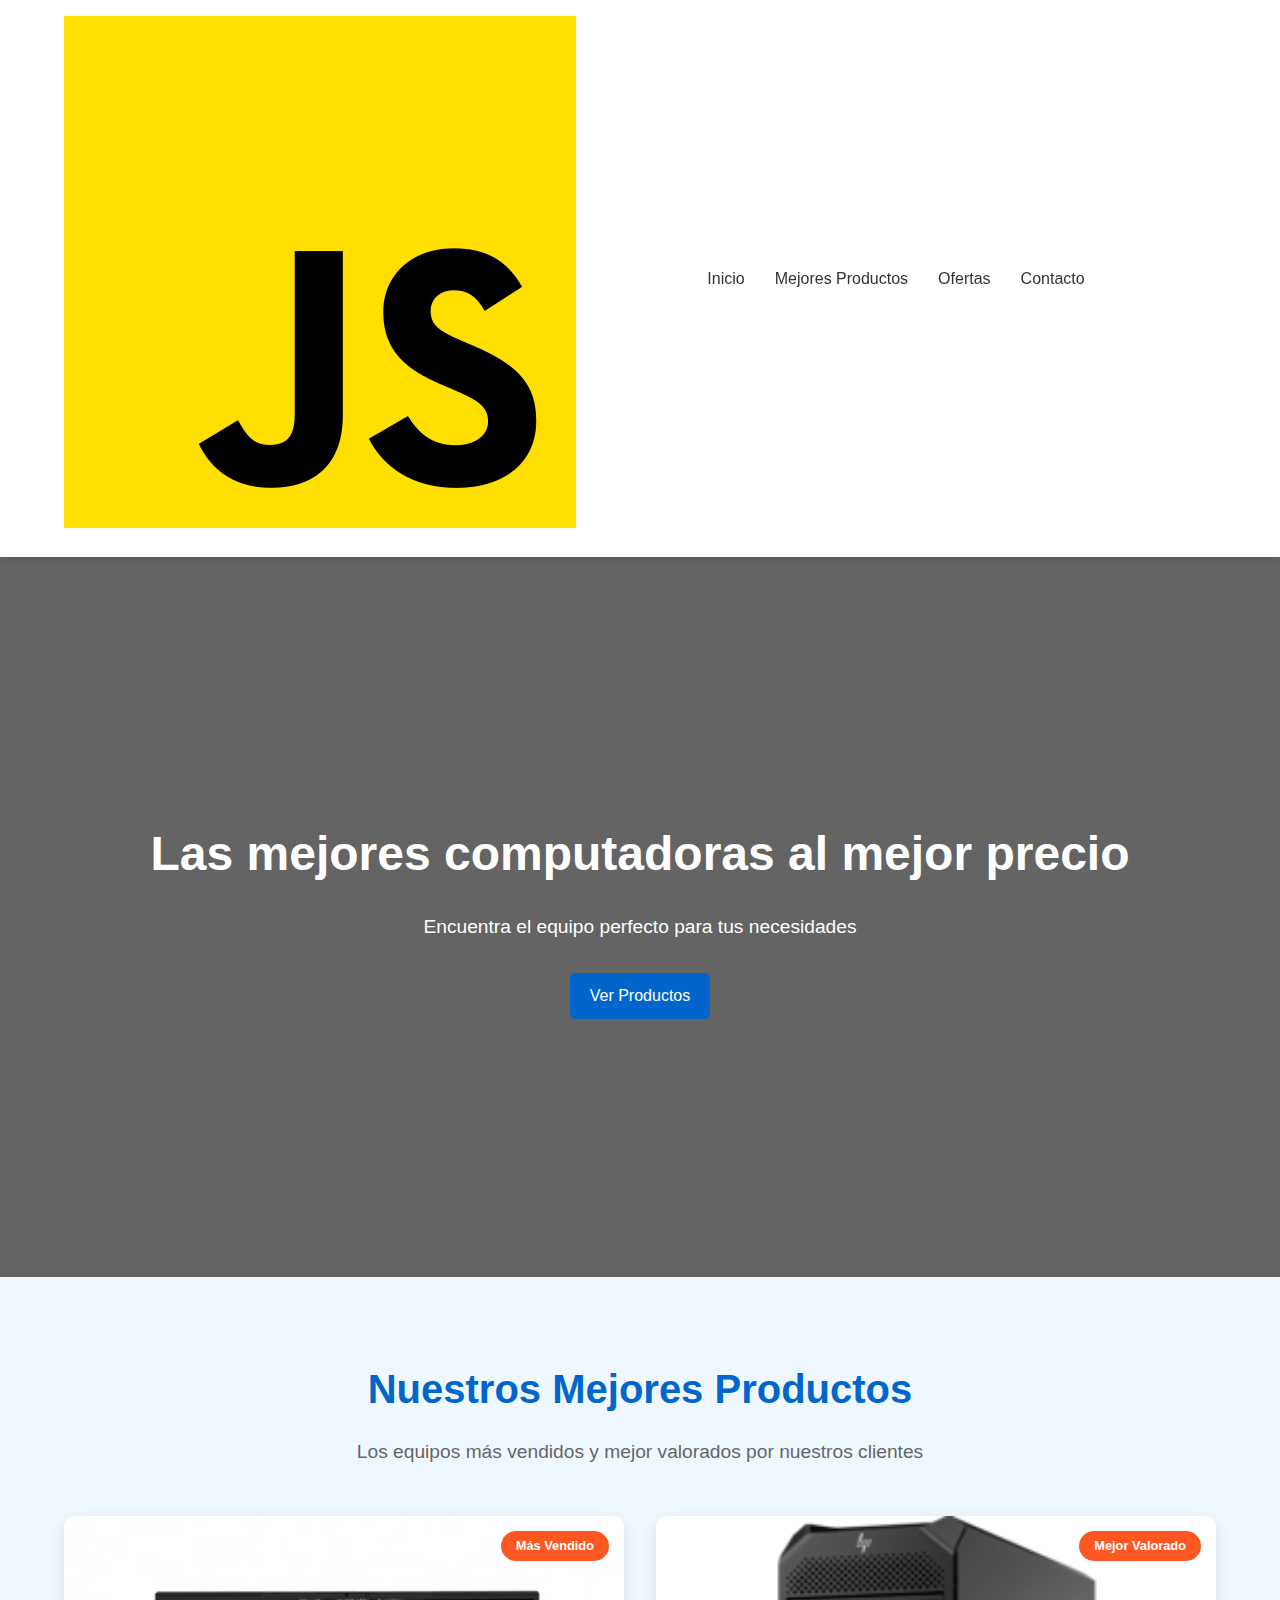
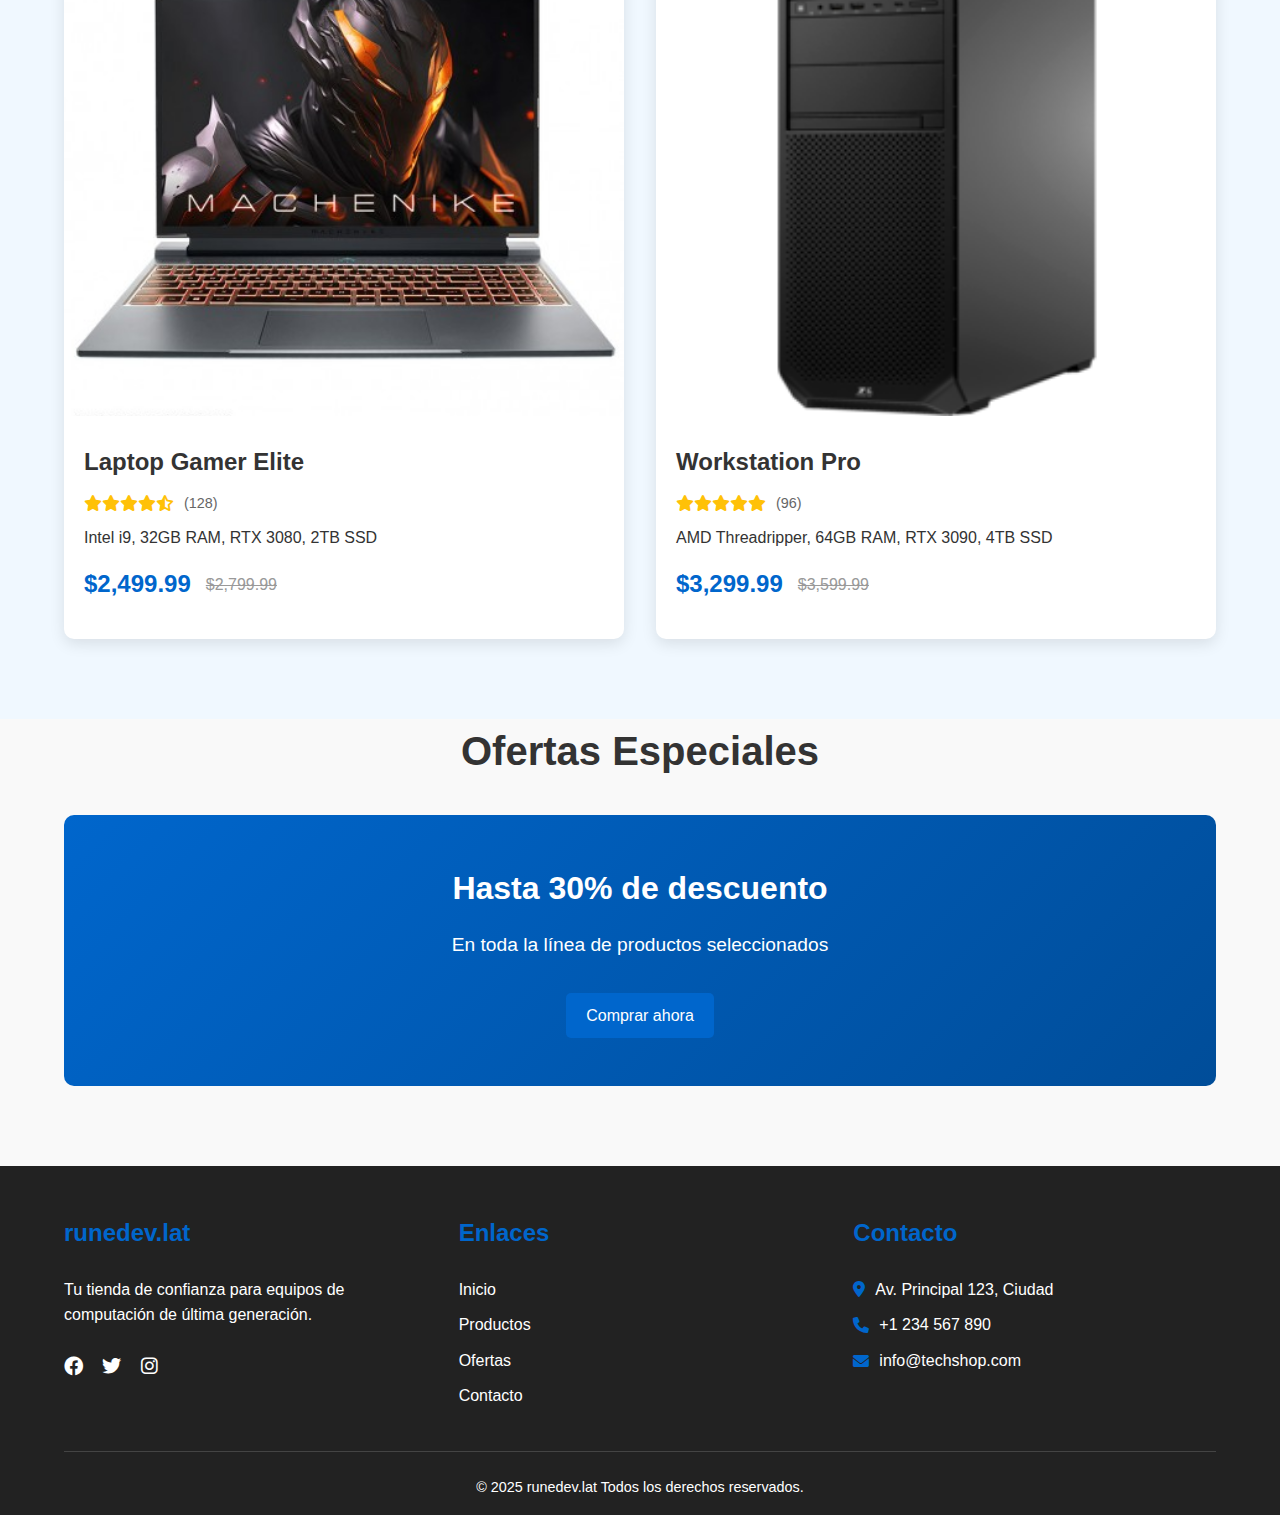
<file: index.html>
<!DOCTYPE html>
<html lang="es">

<head>
    <meta charset="UTF-8">
    <meta name="viewport" content="width=device-width, initial-scale=1.0">
    <title>runedev</title>
    <link rel="icon" href="./favicon.ico">
    <link rel=" stylesheet" href="/styles.css">
    <link rel="stylesheet" href="https://cdnjs.cloudflare.com/ajax/libs/font-awesome/6.0.0-beta3/css/all.min.css">
</head>

<body>
    <!-- Menú de Navegación -->
    <header>
        <nav class="navbar">
            <div class="logo">
                <a href="#"><img src="./images/favicon.png" alt=""></a>

            </div>
            <ul class="nav-links">
                <li><a href="#inicio">Inicio</a></li>
                <li><a href="#mejores-productos">Mejores Productos</a></li>
                <li><a href="#ofertas">Ofertas</a></li>
                <li><a href="#contacto">Contacto</a></li>
            </ul>
            <div class="nav-icons">

                <div class="hamburger">
                    <span></span>
                    <span></span>
                    <span></span>
                </div>
            </div>
        </nav>
    </header>

    <!-- Hero Section -->
    <section class="hero" id="inicio">
        <div class="hero-content">
            <h1>Las mejores computadoras al mejor precio</h1>
            <p>Encuentra el equipo perfecto para tus necesidades</p>
            <a class="btn btn-comprar">Ver Productos</a>
        </div>
    </section>
    <!-- Nueva Sección: Mejores Productos -->
    <section class="featured-products" id="mejores-productos">
        <div class="container">
            <h2>Nuestros Mejores Productos</h2>
            <p class="subtitle">Los equipos más vendidos y mejor valorados por nuestros clientes</p>

            <div class="featured-grid">
                <!-- Producto Destacado 1 -->
                <div class="featured-card">
                    <div class="badge">Más Vendido</div>
                    <img src="/images/gaming lap.jpg" alt="Laptop Top">
                    <div class="featured-info">
                        <h3>Laptop Gamer Elite</h3>
                        <div class="rating">
                            <i class="fas fa-star"></i>
                            <i class="fas fa-star"></i>
                            <i class="fas fa-star"></i>
                            <i class="fas fa-star"></i>
                            <i class="fas fa-star-half-alt"></i>
                            <span>(128)</span>
                        </div>
                        <p class="specs">Intel i9, 32GB RAM, RTX 3080, 2TB SSD</p>
                        <div class="price-container">
                            <p class="price">$2,499.99</p>
                            <p class="old-price">$2,799.99</p>
                        </div>
                        <!-- <button class="btn featured-btn">Comprar ahora</button> -->
                    </div>
                </div>

                <!-- Producto Destacado 2 -->
                <div class="featured-card">
                    <div class="badge">Mejor Valorado</div>
                    <img src="/images/workstation.png" alt="Workstation Top">
                    <div class="featured-info">
                        <h3>Workstation Pro</h3>
                        <div class="rating">
                            <i class="fas fa-star"></i>
                            <i class="fas fa-star"></i>
                            <i class="fas fa-star"></i>
                            <i class="fas fa-star"></i>
                            <i class="fas fa-star"></i>
                            <span>(96)</span>
                        </div>
                        <p class="specs">AMD Threadripper, 64GB RAM, RTX 3090, 4TB SSD</p>
                        <div class="price-container">
                            <p class="price">$3,299.99</p>
                            <p class="old-price">$3,599.99</p>
                        </div>
                        <!-- <button class="btn featured-btn">Comprar ahora</button> -->
                    </div>
                </div>
            </div>
        </div>
    </section>

    <!-- Sección de Ofertas -->
    <section class="offers" id="ofertas">
        <h2>Ofertas Especiales</h2>
        <div class="offer-banner">
            <div class="offer-content">
                <h3>Hasta 30% de descuento</h3>
                <p>En toda la línea de productos seleccionados</p>
                <a class="btn btn-comprar">Comprar ahora</a>
            </div>
        </div>
    </section>

    <!-- Footer -->
    <footer class="footer" id="contacto">
        <div class="footer-content">
            <div class="footer-section about">
                <h3>runedev.lat</h3>
                <p>Tu tienda de confianza para equipos de computación de última generación.</p>
                <div class="socials">
                    <a href="#"><i class="fab fa-facebook"></i></a>
                    <a href="#"><i class="fab fa-twitter"></i></a>
                    <a href="#"><i class="fab fa-instagram"></i></a>
                </div>
            </div>
            <div class="footer-section links">
                <h3>Enlaces</h3>
                <ul>
                    <li><a href="#inicio">Inicio</a></li>
                    <li><a href="#productos">Productos</a></li>
                    <li><a href="#ofertas">Ofertas</a></li>
                    <li><a href="#contacto">Contacto</a></li>
                </ul>
            </div>
            <div class="footer-section contact">
                <h3>Contacto</h3>
                <p><i class="fas fa-map-marker-alt"></i> Av. Principal 123, Ciudad</p>
                <p><i class="fas fa-phone"></i> +1 234 567 890</p>
                <p><i class="fas fa-envelope"></i> info@techshop.com</p>
            </div>
        </div>
        <div class="footer-bottom">
            <p>&copy; 2025 runedev.lat Todos los derechos reservados.</p>
        </div>
    </footer>

    <script src="/script.js"></script>
</body>

</html>
</file>
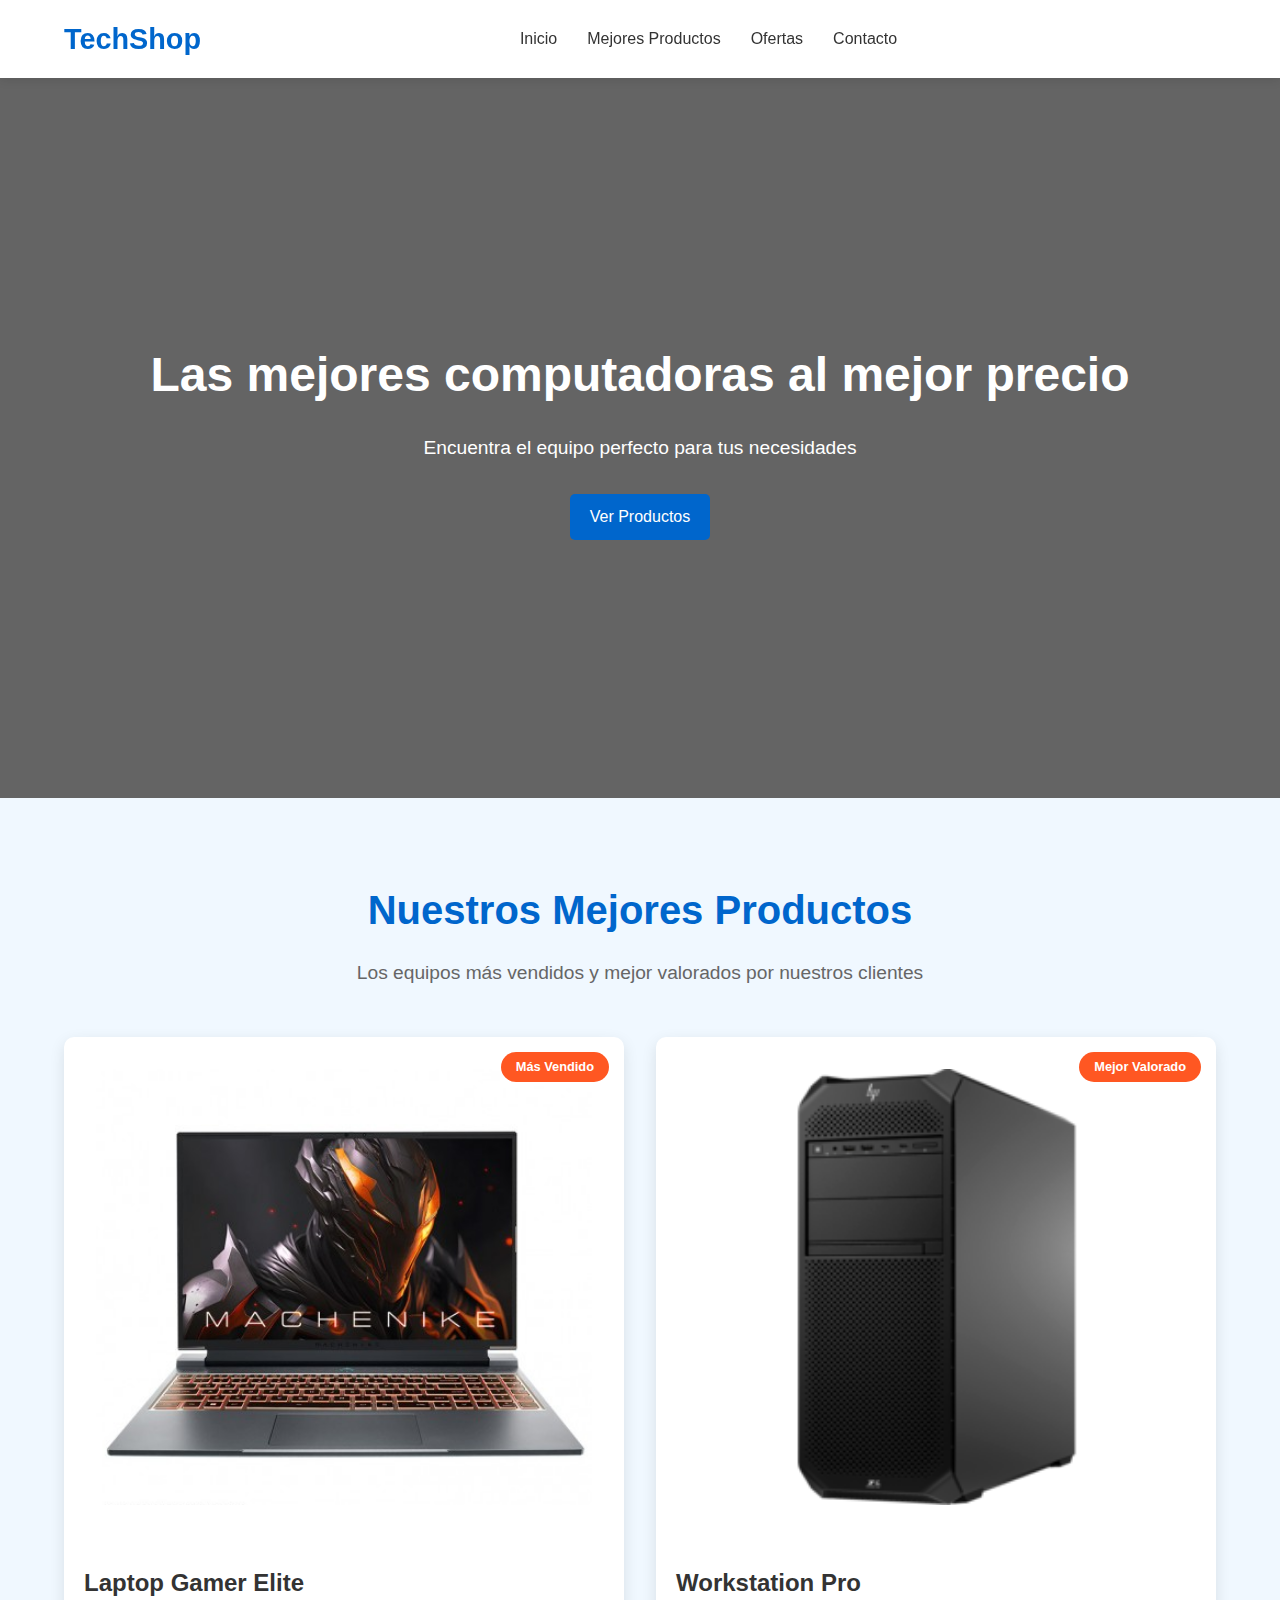
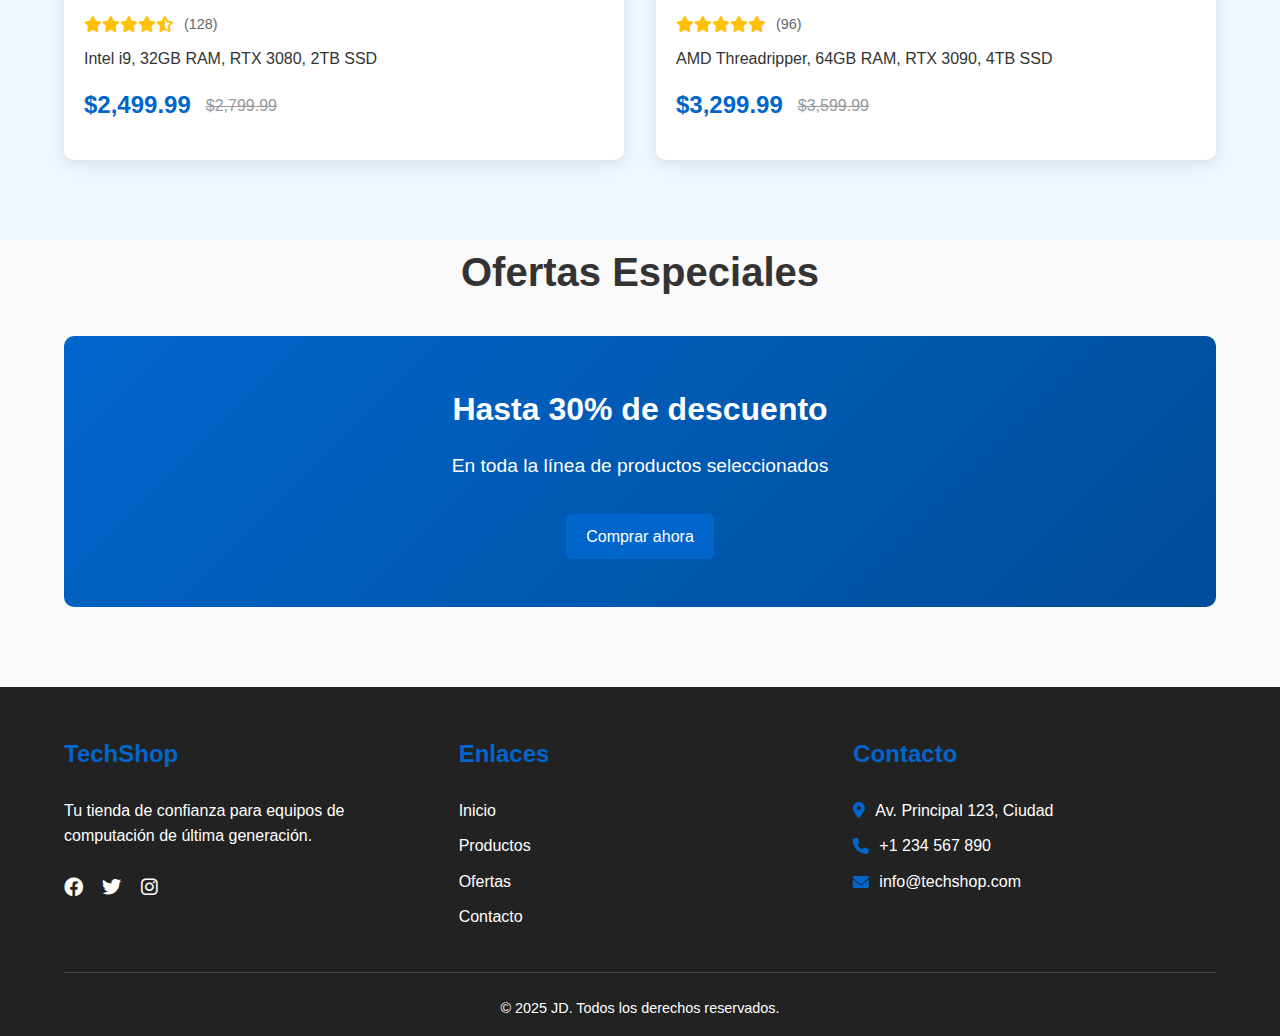
<file: public/index.html>
<!DOCTYPE html>
<html lang="es">
<head>
    <meta charset="UTF-8">
    <meta name="viewport" content="width=device-width, initial-scale=1.0">
    <title>TechShop</title>
    <link rel="stylesheet" href="/src/styles.css">
    <link rel="stylesheet" href="https://cdnjs.cloudflare.com/ajax/libs/font-awesome/6.0.0-beta3/css/all.min.css">
</head>
<body>
    <!-- Menú de Navegación -->
    <header>
        <nav class="navbar">
            <div class="logo">
                <a href="#">TechShop</a>
            </div>
            <ul class="nav-links">
                <li><a href="#inicio">Inicio</a></li>
                <li><a href="#mejores-productos">Mejores Productos</a></li>
                <li><a href="#ofertas">Ofertas</a></li>
                <li><a href="#contacto">Contacto</a></li>
            </ul>
            <div class="nav-icons">
                
                <div class="hamburger">
                    <span></span>
                    <span></span>
                    <span></span>
                </div>
            </div>
        </nav>
    </header>

    <!-- Hero Section -->
    <section class="hero" id="inicio">
        <div class="hero-content">
            <h1>Las mejores computadoras al mejor precio</h1>
            <p>Encuentra el equipo perfecto para tus necesidades</p>
            <a class="btn btn-comprar">Ver Productos</a>
        </div>
    </section>
    <!-- Nueva Sección: Mejores Productos -->
    <section class="featured-products" id="mejores-productos">
        <div class="container">
            <h2>Nuestros Mejores Productos</h2>
            <p class="subtitle">Los equipos más vendidos y mejor valorados por nuestros clientes</p>
            
            <div class="featured-grid">
                <!-- Producto Destacado 1 -->
                <div class="featured-card">
                    <div class="badge">Más Vendido</div>
                    <img src="../public/images/gaming lap.jpg" alt="Laptop Top">
                    <div class="featured-info">
                        <h3>Laptop Gamer Elite</h3>
                        <div class="rating">
                            <i class="fas fa-star"></i>
                            <i class="fas fa-star"></i>
                            <i class="fas fa-star"></i>
                            <i class="fas fa-star"></i>
                            <i class="fas fa-star-half-alt"></i>
                            <span>(128)</span>
                        </div>
                        <p class="specs">Intel i9, 32GB RAM, RTX 3080, 2TB SSD</p>
                        <div class="price-container">
                            <p class="price">$2,499.99</p>
                            <p class="old-price">$2,799.99</p>
                        </div>
                        <!-- <button class="btn featured-btn">Comprar ahora</button> -->
                    </div>
                </div>
                
                <!-- Producto Destacado 2 -->
                <div class="featured-card">
                    <div class="badge">Mejor Valorado</div>
                    <img src="../public/images/workstation.png" alt="Workstation Top">
                    <div class="featured-info">
                        <h3>Workstation Pro</h3>
                        <div class="rating">
                            <i class="fas fa-star"></i>
                            <i class="fas fa-star"></i>
                            <i class="fas fa-star"></i>
                            <i class="fas fa-star"></i>
                            <i class="fas fa-star"></i>
                            <span>(96)</span>
                        </div>
                        <p class="specs">AMD Threadripper, 64GB RAM, RTX 3090, 4TB SSD</p>
                        <div class="price-container">
                            <p class="price">$3,299.99</p>
                            <p class="old-price">$3,599.99</p>
                        </div>
                        <!-- <button class="btn featured-btn">Comprar ahora</button> -->
                    </div>
                </div>
            </div>
        </div>
    </section>
    
    <!-- Sección de Ofertas -->
    <section class="offers" id="ofertas">
        <h2>Ofertas Especiales</h2>
        <div class="offer-banner">
            <div class="offer-content">
                <h3>Hasta 30% de descuento</h3>
                <p>En toda la línea de productos seleccionados</p>
                <a class="btn btn-comprar">Comprar ahora</a>
            </div>
        </div>
    </section>

    <!-- Footer -->
    <footer class="footer" id="contacto">
        <div class="footer-content">
            <div class="footer-section about">
                <h3>TechShop</h3>
                <p>Tu tienda de confianza para equipos de computación de última generación.</p>
                <div class="socials">
                    <a href="#"><i class="fab fa-facebook"></i></a>
                    <a href="#"><i class="fab fa-twitter"></i></a>
                    <a href="#"><i class="fab fa-instagram"></i></a>
                </div>
            </div>
            <div class="footer-section links">
                <h3>Enlaces</h3>
                <ul>
                    <li><a href="#inicio">Inicio</a></li>
                    <li><a href="#productos">Productos</a></li>
                    <li><a href="#ofertas">Ofertas</a></li>
                    <li><a href="#contacto">Contacto</a></li>
                </ul>
            </div>
            <div class="footer-section contact">
                <h3>Contacto</h3>
                <p><i class="fas fa-map-marker-alt"></i> Av. Principal 123, Ciudad</p>
                <p><i class="fas fa-phone"></i> +1 234 567 890</p>
                <p><i class="fas fa-envelope"></i> info@techshop.com</p>
            </div>
        </div>
        <div class="footer-bottom">
            <p>&copy; 2025 JD. Todos los derechos reservados.</p>
        </div>
    </footer>

    <script src="/src/script.js"></script>
</body>
</html>
</file>
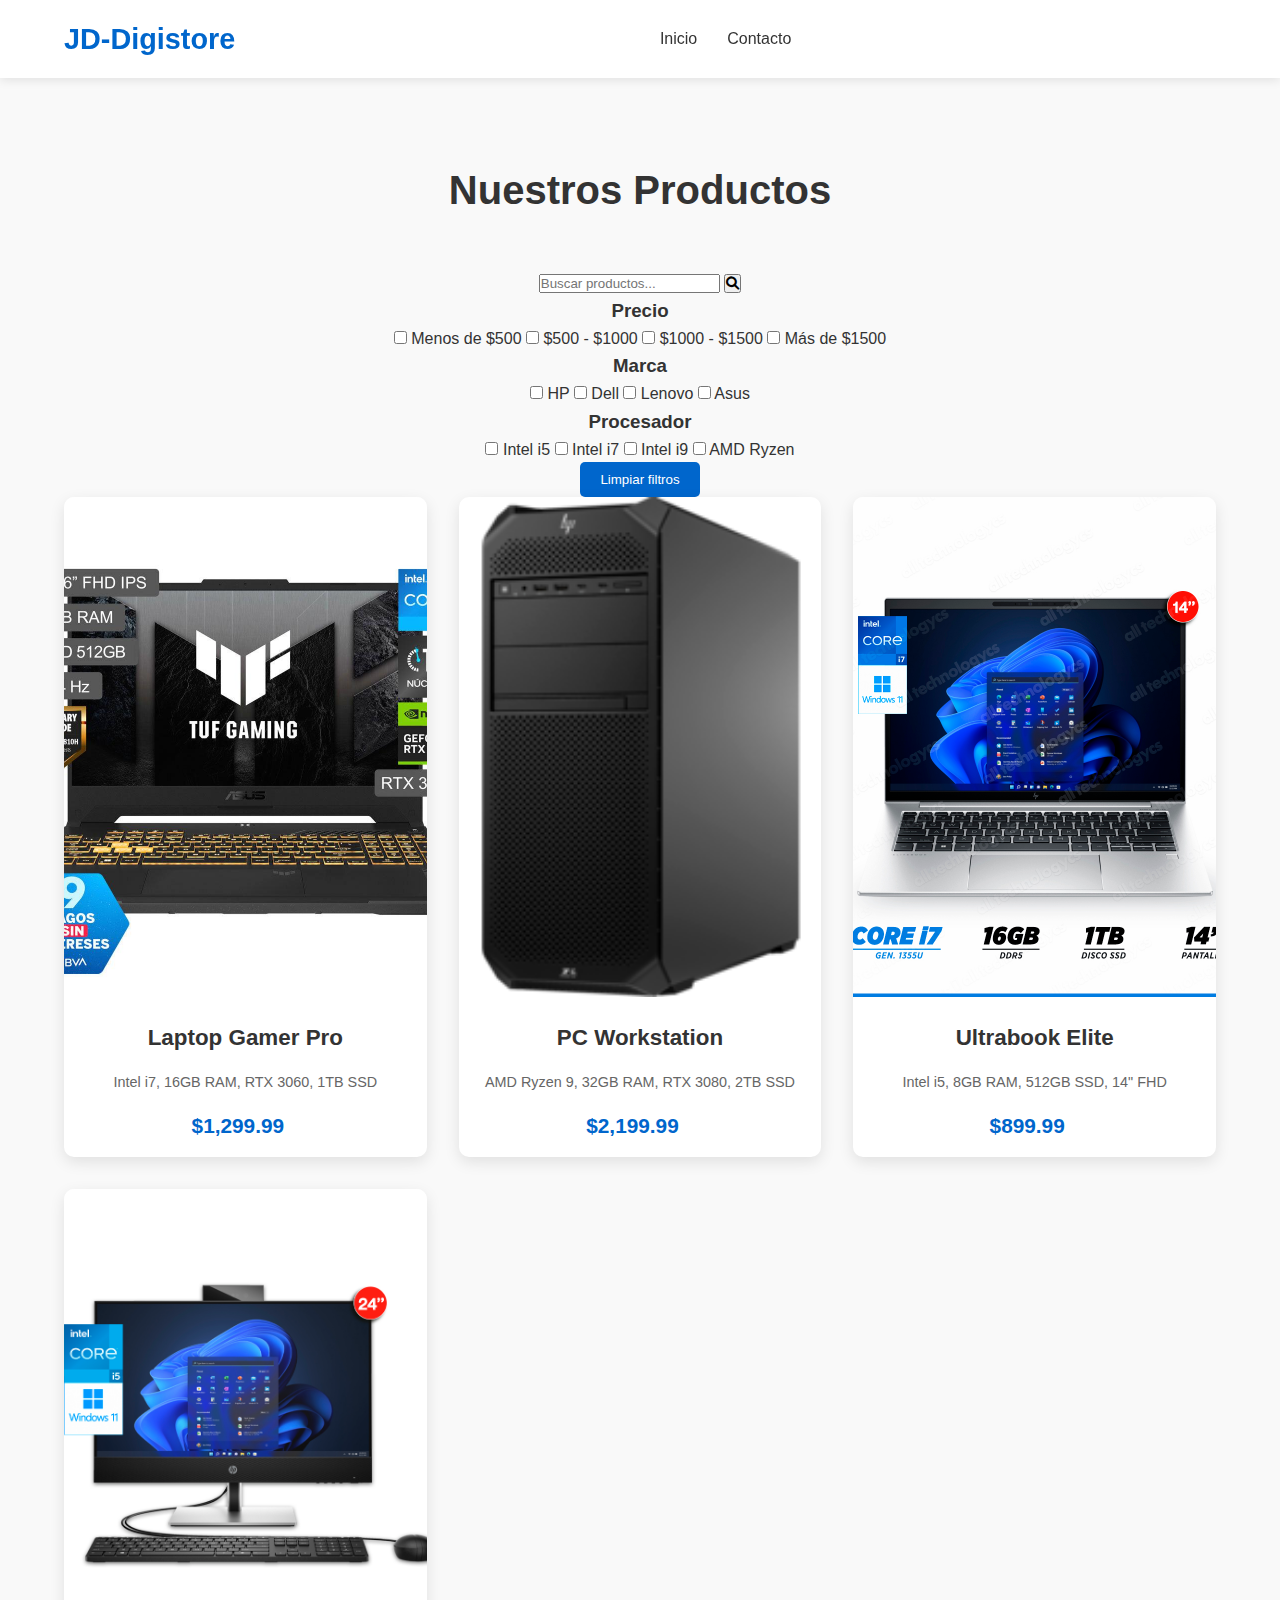
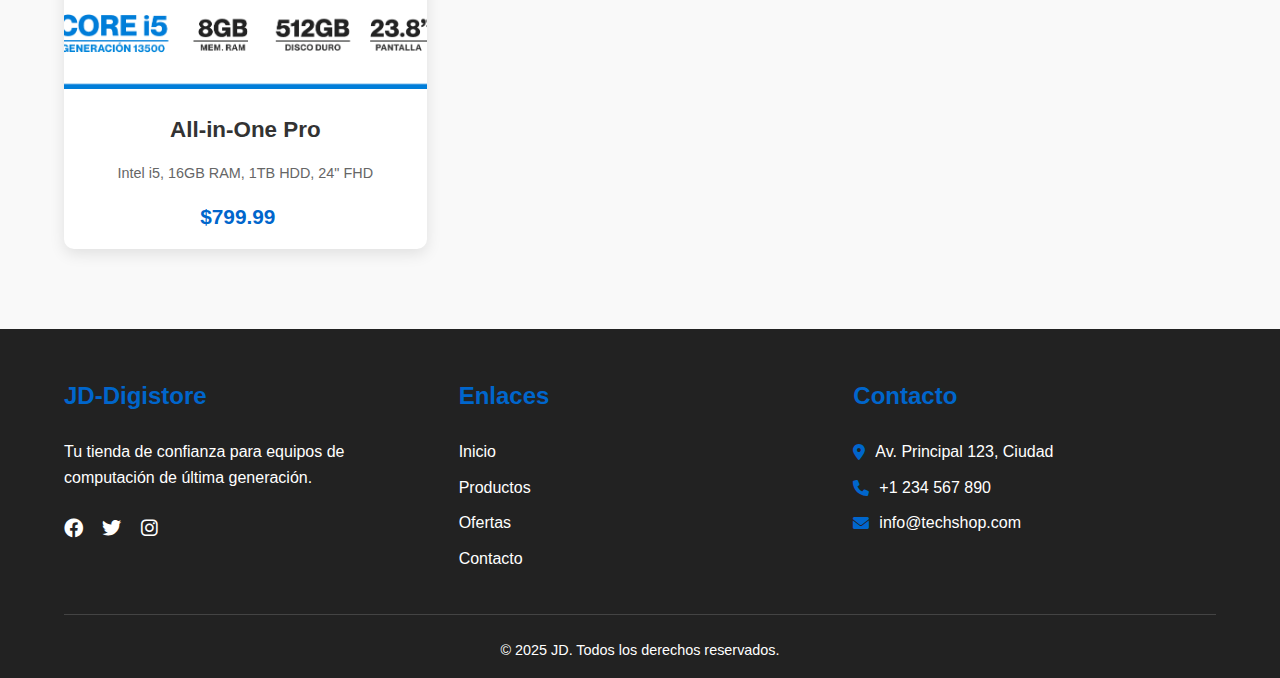
<file: productos.html>
<!DOCTYPE html>
<html lang="es">
<head>
    <meta charset="UTF-8">
    <meta name="viewport" content="width=device-width, initial-scale=1.0">
    <title>JD</title>
    <link rel="stylesheet" href="/styles.css">
    <link rel="stylesheet" href="https://cdnjs.cloudflare.com/ajax/libs/font-awesome/6.0.0-beta3/css/all.min.css">
</head>
<body>
    <!-- Menú de Navegación -->
    <header>
        <nav class="navbar">
            <div class="logo">
                <a href="#">JD-Digistore</a>
            </div>
            <ul class="nav-links">
                <li><a href="index.html">Inicio</a></li>
                <li><a href="#contacto">Contacto</a></li>
            </ul>
            <div class="nav-icons">
                
                <div class="hamburger">
                    <span></span>
                    <span></span>
                    <span></span>
                </div>
            </div>
        </nav>
    </header>
    <!-- seccion productos -->
    <section class="products" id="productos">
        <h2>Nuestros Productos</h2>
        
        <!-- Cuadro de búsqueda y filtros -->
        <div class="search-filter-container">
            <!-- Barra de búsqueda -->
            <div class="search-box">
                <input type="text" id="search-input" placeholder="Buscar productos...">
                <button id="search-btn"><i class="fas fa-search"></i></button>
            </div>
            
            <!-- Filtros -->
            <div class="filter-section">
                <div class="filter-group">
                    <h3>Precio</h3>
                    <div class="filter-options">
                        <label>
                            <input type="checkbox" name="price" value="0-500"> Menos de $500
                        </label>
                        <label>
                            <input type="checkbox" name="price" value="500-1000"> $500 - $1000
                        </label>
                        <label>
                            <input type="checkbox" name="price" value="1000-1500"> $1000 - $1500
                        </label>
                        <label>
                            <input type="checkbox" name="price" value="1500-9999"> Más de $1500
                        </label>
                    </div>
                </div>
                
                <div class="filter-group">
                    <h3>Marca</h3>
                    <div class="filter-options">
                        <label>
                            <input type="checkbox" name="brand" value="HP"> HP
                        </label>
                        <label>
                            <input type="checkbox" name="brand" value="Dell"> Dell
                        </label>
                        <label>
                            <input type="checkbox" name="brand" value="Lenovo"> Lenovo
                        </label>
                        <label>
                            <input type="checkbox" name="brand" value="Asus"> Asus
                        </label>
                    </div>
                </div>
                
                <div class="filter-group">
                    <h3>Procesador</h3>
                    <div class="filter-options">
                        <label>
                            <input type="checkbox" name="processor" value="Intel i5"> Intel i5
                        </label>
                        <label>
                            <input type="checkbox" name="processor" value="Intel i7"> Intel i7
                        </label>
                        <label>
                            <input type="checkbox" name="processor" value="Intel i9"> Intel i9
                        </label>
                        <label>
                            <input type="checkbox" name="processor" value="Ryzen"> AMD Ryzen
                        </label>
                    </div>
                </div>
                
                <button id="reset-filters" class="btn">Limpiar filtros</button>
            </div>
        </div>
        
        <!-- Product Grid (actualizado con data attributes para filtrado) -->
        <div class="product-grid">
            <!-- Producto 1 -->
            <div class="product-card" data-price="1299.99" data-brand="Asus" data-processor="Intel i7">
                <img src="/images/laptop.jpg" alt="Laptop Gamer">
                <h3>Laptop Gamer Pro</h3>
                <p class="specs">Intel i7, 16GB RAM, RTX 3060, 1TB SSD</p>
                <p class="price">$1,299.99</p>
            </div>
            
            <!-- Producto 2 -->
            <div class="product-card" data-price="2199.99" data-brand="HP" data-processor="AMD Ryzen">
                <img src="/images/workstation.png" alt="PC de Escritorio">
                <h3>PC Workstation</h3>
                <p class="specs">AMD Ryzen 9, 32GB RAM, RTX 3080, 2TB SSD</p>
                <p class="price">$2,199.99</p>
            </div>
            
            <!-- Producto 3 -->
            <div class="product-card" data-price="899.99" data-brand="HP" data-processor="Intel i5">
                <img src="/images/HP-ELITEBOOK-840-G10.jpg" alt="Laptop Ultradelgada">
                <h3>Ultrabook Elite</h3>
                <p class="specs">Intel i5, 8GB RAM, 512GB SSD, 14" FHD</p>
                <p class="price">$899.99</p>
            </div>
            
            <!-- Producto 4 -->
            <div class="product-card" data-price="799.99" data-brand="Dell" data-processor="Intel i5">
                <img src="/images/HP-AIO-PROONE-440-G9.jpg" alt="All-in-One">
                <h3>All-in-One Pro</h3>
                <p class="specs">Intel i5, 16GB RAM, 1TB HDD, 24" FHD</p>
                <p class="price">$799.99</p>
            </div>
        </div>
    </section>

    <!-- Footer -->
    <footer class="footer" id="contacto">
        <div class="footer-content">
            <div class="footer-section about">
                <h3>JD-Digistore</h3>
                <p>Tu tienda de confianza para equipos de computación de última generación.</p>
                <div class="socials">
                    <a href="#"><i class="fab fa-facebook"></i></a>
                    <a href="#"><i class="fab fa-twitter"></i></a>
                    <a href="#"><i class="fab fa-instagram"></i></a>
                </div>
            </div>
            <div class="footer-section links">
                <h3>Enlaces</h3>
                <ul>
                    <li><a href="#inicio">Inicio</a></li>
                    <li><a href="#productos">Productos</a></li>
                    <li><a href="#ofertas">Ofertas</a></li>
                    <li><a href="#contacto">Contacto</a></li>
                </ul>
            </div>
            <div class="footer-section contact">
                <h3>Contacto</h3>
                <p><i class="fas fa-map-marker-alt"></i> Av. Principal 123, Ciudad</p>
                <p><i class="fas fa-phone"></i> +1 234 567 890</p>
                <p><i class="fas fa-envelope"></i> info@techshop.com</p>
            </div>
        </div>
        <div class="footer-bottom">
            <p>&copy; 2025 JD. Todos los derechos reservados.</p>
        </div>
    </footer>

    <script src="/script.js"></script>
</body>
</html>
</file>
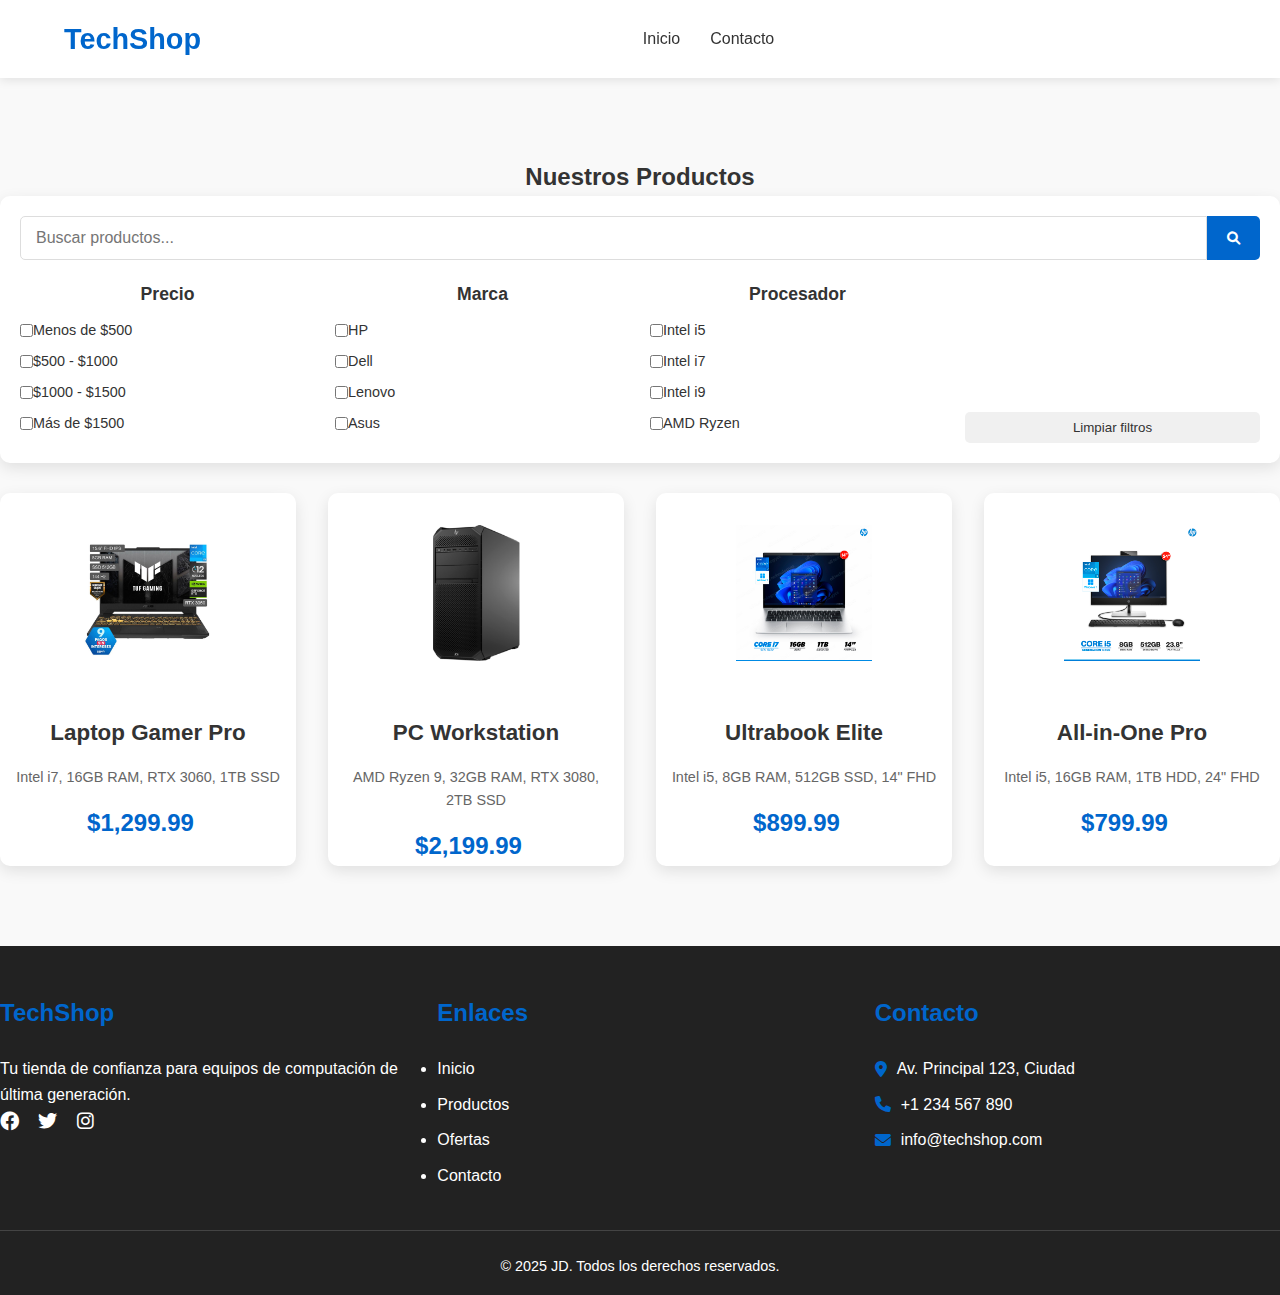
<file: public/productos.html>
<!DOCTYPE html>
<html lang="es">
<head>
    <meta charset="UTF-8">
    <meta name="viewport" content="width=device-width, initial-scale=1.0">
    <title>TechShop</title>
    <link rel="stylesheet" href="/public/styles.css">
    <link rel="stylesheet" href="https://cdnjs.cloudflare.com/ajax/libs/font-awesome/6.0.0-beta3/css/all.min.css">
</head>
<body>
    <!-- Menú de Navegación -->
    <header>
        <nav class="navbar">
            <div class="logo">
                <a href="#">TechShop</a>
            </div>
            <ul class="nav-links">
                <li><a href="index.html">Inicio</a></li>
                <li><a href="#contacto">Contacto</a></li>
            </ul>
            <div class="nav-icons">
                
                <div class="hamburger">
                    <span></span>
                    <span></span>
                    <span></span>
                </div>
            </div>
        </nav>
    </header>
    <!-- seccion productos -->
    <section class="products" id="productos">
        <h2>Nuestros Productos</h2>
        
        <!-- Cuadro de búsqueda y filtros -->
        <div class="search-filter-container">
            <!-- Barra de búsqueda -->
            <div class="search-box">
                <input type="text" id="search-input" placeholder="Buscar productos...">
                <button id="search-btn"><i class="fas fa-search"></i></button>
            </div>
            
            <!-- Filtros -->
            <div class="filter-section">
                <div class="filter-group">
                    <h3>Precio</h3>
                    <div class="filter-options">
                        <label>
                            <input type="checkbox" name="price" value="0-500"> Menos de $500
                        </label>
                        <label>
                            <input type="checkbox" name="price" value="500-1000"> $500 - $1000
                        </label>
                        <label>
                            <input type="checkbox" name="price" value="1000-1500"> $1000 - $1500
                        </label>
                        <label>
                            <input type="checkbox" name="price" value="1500-9999"> Más de $1500
                        </label>
                    </div>
                </div>
                
                <div class="filter-group">
                    <h3>Marca</h3>
                    <div class="filter-options">
                        <label>
                            <input type="checkbox" name="brand" value="HP"> HP
                        </label>
                        <label>
                            <input type="checkbox" name="brand" value="Dell"> Dell
                        </label>
                        <label>
                            <input type="checkbox" name="brand" value="Lenovo"> Lenovo
                        </label>
                        <label>
                            <input type="checkbox" name="brand" value="Asus"> Asus
                        </label>
                    </div>
                </div>
                
                <div class="filter-group">
                    <h3>Procesador</h3>
                    <div class="filter-options">
                        <label>
                            <input type="checkbox" name="processor" value="Intel i5"> Intel i5
                        </label>
                        <label>
                            <input type="checkbox" name="processor" value="Intel i7"> Intel i7
                        </label>
                        <label>
                            <input type="checkbox" name="processor" value="Intel i9"> Intel i9
                        </label>
                        <label>
                            <input type="checkbox" name="processor" value="Ryzen"> AMD Ryzen
                        </label>
                    </div>
                </div>
                
                <button id="reset-filters" class="btn">Limpiar filtros</button>
            </div>
        </div>
        
        <!-- Product Grid (actualizado con data attributes para filtrado) -->
        <div class="product-grid">
            <!-- Producto 1 -->
            <div class="product-card" data-price="1299.99" data-brand="Asus" data-processor="Intel i7">
                <img src="../public/images/laptop.jpg" alt="Laptop Gamer">
                <h3>Laptop Gamer Pro</h3>
                <p class="specs">Intel i7, 16GB RAM, RTX 3060, 1TB SSD</p>
                <p class="price">$1,299.99</p>
            </div>
            
            <!-- Producto 2 -->
            <div class="product-card" data-price="2199.99" data-brand="HP" data-processor="AMD Ryzen">
                <img src="../public/images/workstation.png" alt="PC de Escritorio">
                <h3>PC Workstation</h3>
                <p class="specs">AMD Ryzen 9, 32GB RAM, RTX 3080, 2TB SSD</p>
                <p class="price">$2,199.99</p>
            </div>
            
            <!-- Producto 3 -->
            <div class="product-card" data-price="899.99" data-brand="HP" data-processor="Intel i5">
                <img src="../public/images/HP-ELITEBOOK-840-G10.jpg" alt="Laptop Ultradelgada">
                <h3>Ultrabook Elite</h3>
                <p class="specs">Intel i5, 8GB RAM, 512GB SSD, 14" FHD</p>
                <p class="price">$899.99</p>
            </div>
            
            <!-- Producto 4 -->
            <div class="product-card" data-price="799.99" data-brand="Dell" data-processor="Intel i5">
                <img src="../public/images/HP-AIO-PROONE-440-G9.jpg" alt="All-in-One">
                <h3>All-in-One Pro</h3>
                <p class="specs">Intel i5, 16GB RAM, 1TB HDD, 24" FHD</p>
                <p class="price">$799.99</p>
            </div>
        </div>
    </section>

    <!-- Footer -->
    <footer class="footer" id="contacto">
        <div class="footer-content">
            <div class="footer-section about">
                <h3>TechShop</h3>
                <p>Tu tienda de confianza para equipos de computación de última generación.</p>
                <div class="socials">
                    <a href="#"><i class="fab fa-facebook"></i></a>
                    <a href="#"><i class="fab fa-twitter"></i></a>
                    <a href="#"><i class="fab fa-instagram"></i></a>
                </div>
            </div>
            <div class="footer-section links">
                <h3>Enlaces</h3>
                <ul>
                    <li><a href="#inicio">Inicio</a></li>
                    <li><a href="#productos">Productos</a></li>
                    <li><a href="#ofertas">Ofertas</a></li>
                    <li><a href="#contacto">Contacto</a></li>
                </ul>
            </div>
            <div class="footer-section contact">
                <h3>Contacto</h3>
                <p><i class="fas fa-map-marker-alt"></i> Av. Principal 123, Ciudad</p>
                <p><i class="fas fa-phone"></i> +1 234 567 890</p>
                <p><i class="fas fa-envelope"></i> info@techshop.com</p>
            </div>
        </div>
        <div class="footer-bottom">
            <p>&copy; 2025 JD. Todos los derechos reservados.</p>
        </div>
    </footer>

    <script src="/public/script.js"></script>
</body>
</html>
</file>
<file: styles.css>
/* Estilos generales */
* {
  margin: 0;
  padding: 0;
  box-sizing: border-box;
  font-family: 'Segoe UI', Tahoma, Geneva, Verdana, sans-serif;
}

body {
  line-height: 1.6;
  color: #333;
  background-color: #f9f9f9;
}

a {
  text-decoration: none;
  color: inherit;
}

.btn {
  display: inline-block;
  background: #0066cc;
  color: #fff;
  padding: 10px 20px;
  border-radius: 5px;
  transition: all 0.3s ease;
  border: none;
  cursor: pointer;
}

.btn:hover {
  background: #0052a3;
  transform: translateY(-2px);
}

/* Navbar */
.navbar {
  display: flex;
  justify-content: space-between;
  align-items: center;
  padding: 1rem 5%;
  background-color: #fff;
  box-shadow: 0 2px 10px rgba(0, 0, 0, 0.1);
  position: sticky;
  top: 0;
  z-index: 1000;
}

.logo a {
  font-size: 1.8rem;
  font-weight: 700;
  color: #0066cc;
}

.nav-links {
  display: flex;
  list-style: none;
}

.nav-links li {
  margin: 0 15px;
}

.nav-links a {
  font-weight: 500;
  transition: color 0.3s;
}

.nav-links a:hover {
  color: #0066cc;
}

.nav-icons {
  display: flex;
  align-items: center;
}

.nav-icons a {
  margin-left: 20px;
  font-size: 1.2rem;
  color: #333;
  transition: color 0.3s;
}

.nav-icons a:hover {
  color: #0066cc;
}

.hamburger {
  display: none;
  flex-direction: column;
  cursor: pointer;
  margin-left: 20px;
}

.hamburger span {
  display: block;
  width: 25px;
  height: 3px;
  background: #333;
  margin: 3px 0;
  transition: all 0.3s;
}

/* Hero Section */
.hero {
  height: 80vh;
  background: linear-gradient(rgba(0, 0, 0, 0.6), rgba(0, 0, 0, 0.6)), 
              url('https://via.placeholder.com/1920x1080?text=TechShop') center/cover no-repeat;
  display: flex;
  align-items: center;
  justify-content: center;
  text-align: center;
  color: #fff;
  padding: 0 5%;
}

.hero-content h1 {
  font-size: 3rem;
  margin-bottom: 20px;
}

.hero-content p {
  font-size: 1.2rem;
  margin-bottom: 30px;
}
/* Nueva Sección: Featured Products */
.featured-products {
  padding: 5rem 5%;
  background-color: #f0f8ff;
  text-align: center;
}

.featured-products h2 {
  font-size: 2.5rem;
  margin-bottom: 1rem;
  color: #0066cc;
}

.featured-products .subtitle {
  font-size: 1.2rem;
  color: #666;
  margin-bottom: 3rem;
}

.featured-grid {
  display: grid;
  grid-template-columns: repeat(auto-fit, minmax(350px, 1fr));
  gap: 2rem;
  max-width: 1200px;
  margin: 0 auto;
}

.featured-card {
  background: #fff;
  border-radius: 10px;
  overflow: hidden;
  box-shadow: 0 5px 15px rgba(0, 0, 0, 0.1);
  transition: transform 0.3s;
  position: relative;
}

.featured-card:hover {
  transform: translateY(-10px);
}

.featured-card img {
  width: 100%;
  height: 500px;
  object-fit: cover;
}

.badge {
  position: absolute;
  top: 15px;
  right: 15px;
  background: #ff5722;
  color: white;
  padding: 5px 15px;
  border-radius: 20px;
  font-weight: bold;
  font-size: 0.8rem;
  z-index: 1;
}

.featured-info {
  padding: 20px;
  text-align: left;
}

.featured-info h3 {
  font-size: 1.5rem;
  margin-bottom: 10px;
  color: #333;
}

.rating {
  color: #ffc107;
  margin-bottom: 10px;
  display: flex;
  align-items: center;
}

.rating span {
  color: #666;
  font-size: 0.9rem;
  margin-left: 10px;
}

.price-container {
  display: flex;
  align-items: center;
  margin: 15px 0;
}

.price {
  font-weight: bold;
  font-size: 1.5rem;
  color: #0066cc;
  margin-right: 15px;
}

.old-price {
  font-size: 1rem;
  color: #999;
  text-decoration: line-through;
}

.featured-btn {
  width: 100%;
  padding: 12px;
  font-size: 1rem;
  background: #0066cc;
  border: none;
  border-radius: 5px;
  color: white;
  cursor: pointer;
  transition: all 0.3s;
}

.featured-btn:hover {
  background: #0052a3;
}

/* Responsive adjustments */
@media (max-width: 768px) {
  .featured-grid {
      grid-template-columns: 1fr;
  }
  
  .featured-card img {
      height: 200px;
  }
}

@media (max-width: 576px) {
  .featured-products h2 {
      font-size: 2rem;
  }
  
  .featured-products .subtitle {
      font-size: 1rem;
  }
}
/* Products Section */
.products {
  padding: 5rem 5%;
  text-align: center;
}

.products h2 {
  font-size: 2.5rem;
  margin-bottom: 3rem;
  color: #333;
}

.product-grid {
  display: grid;
  grid-template-columns: repeat(auto-fit, minmax(280px, 1fr));
  gap: 2rem;
}

.product-card {
  background: #fff;
  border-radius: 10px;
  overflow: hidden;
  box-shadow: 0 5px 15px rgba(0, 0, 0, 0.1);
  transition: transform 0.3s;
}

.product-card:hover {
  transform: translateY(-10px);
}

.product-card img {
  width: 100%;
  height: 500px;
  object-fit: cover;
}

.product-card h3 {
  margin: 15px 0;
  font-size: 1.4rem;
}

.product-card .specs {
  color: #666;
  font-size: 0.9rem;
  padding: 0 15px;
  margin-bottom: 15px;
}

.product-card .price {
  font-weight: bold;
  font-size: 1.3rem;
  color: #0066cc;
  margin-bottom: 15px;
}

.product-card .btn {
  margin-bottom: 20px;
  padding: 8px 15px;
  font-size: 0.9rem;
}

/* Offers Section */
.offers {
  padding: 0 5% 5rem;
  text-align: center;
}

.offers h2 {
  font-size: 2.5rem;
  margin-bottom: 2rem;
  color: #333;
}

.offer-banner {
  background: linear-gradient(135deg, #0066cc, #004d99);
  color: #fff;
  border-radius: 10px;
  padding: 3rem;
  text-align: center;
}

.offer-content h3 {
  font-size: 2rem;
  margin-bottom: 1rem;
}

.offer-content p {
  font-size: 1.2rem;
  margin-bottom: 2rem;
}

/* Footer */
.footer {
  background: #222;
  color: #fff;
  padding: 3rem 5% 1rem;
}

.footer-content {
  display: grid;
  grid-template-columns: repeat(auto-fit, minmax(250px, 1fr));
  gap: 2rem;
  margin-bottom: 2rem;
}

.footer-section h3 {
  font-size: 1.5rem;
  margin-bottom: 1.5rem;
  color: #0066cc;
}

.footer-section.about p {
  margin-bottom: 1.5rem;
}

.socials a {
  display: inline-block;
  margin-right: 15px;
  font-size: 1.2rem;
  transition: color 0.3s;
}

.socials a:hover {
  color: #0066cc;
}

.footer-section.links ul {
  list-style: none;
}

.footer-section.links li {
  margin-bottom: 10px;
}

.footer-section.links a {
  transition: color 0.3s;
}

.footer-section.links a:hover {
  color: #0066cc;
}

.footer-section.contact p {
  margin-bottom: 10px;
  display: flex;
  align-items: center;
}

.footer-section.contact i {
  margin-right: 10px;
  color: #0066cc;
}

.footer-bottom {
  text-align: center;
  padding-top: 1.5rem;
  border-top: 1px solid #444;
  font-size: 0.9rem;
}

/* Responsive Design */
@media (max-width: 992px) {
  .hero-content h1 {
      font-size: 2.5rem;
  }
}

@media (max-width: 768px) {
  .hamburger {
      display: flex;
  }
  
  .nav-links {
      position: fixed;
      top: 70px;
      left: -100%;
      width: 100%;
      height: calc(100vh - 70px);
      background: #fff;
      flex-direction: column;
      align-items: center;
      padding: 2rem 0;
      transition: left 0.3s;
  }
  
  .nav-links.active {
      left: 0;
  }
  
  .nav-links li {
      margin: 15px 0;
  }
  
  .hero-content h1 {
      font-size: 2rem;
  }
  
  .hero-content p {
      font-size: 1rem;
  }
  
  .products h2, .offers h2 {
      font-size: 2rem;
  }
}

@media (max-width: 576px) {
  .hero {
      height: 70vh;
  }
  
  .hero-content h1 {
      font-size: 1.8rem;
  }
  
  .offer-banner {
      padding: 2rem 1rem;
  }
  
  .offer-content h3 {
      font-size: 1.5rem;
  }
  
  .offer-content p {
      font-size: 1rem;
  }
}
</file>
<file: src/styles.css>
/* Estilos generales */
* {
  margin: 0;
  padding: 0;
  box-sizing: border-box;
  font-family: 'Segoe UI', Tahoma, Geneva, Verdana, sans-serif;
}

body {
  line-height: 1.6;
  color: #333;
  background-color: #f9f9f9;
}

a {
  text-decoration: none;
  color: inherit;
}

.btn {
  display: inline-block;
  background: #0066cc;
  color: #fff;
  padding: 10px 20px;
  border-radius: 5px;
  transition: all 0.3s ease;
  border: none;
  cursor: pointer;
}

.btn:hover {
  background: #0052a3;
  transform: translateY(-2px);
}

/* Navbar */
.navbar {
  display: flex;
  justify-content: space-between;
  align-items: center;
  padding: 1rem 5%;
  background-color: #fff;
  box-shadow: 0 2px 10px rgba(0, 0, 0, 0.1);
  position: sticky;
  top: 0;
  z-index: 1000;
}

.logo a {
  font-size: 1.8rem;
  font-weight: 700;
  color: #0066cc;
}

.nav-links {
  display: flex;
  list-style: none;
}

.nav-links li {
  margin: 0 15px;
}

.nav-links a {
  font-weight: 500;
  transition: color 0.3s;
}

.nav-links a:hover {
  color: #0066cc;
}

.nav-icons {
  display: flex;
  align-items: center;
}

.nav-icons a {
  margin-left: 20px;
  font-size: 1.2rem;
  color: #333;
  transition: color 0.3s;
}

.nav-icons a:hover {
  color: #0066cc;
}

.hamburger {
  display: none;
  flex-direction: column;
  cursor: pointer;
  margin-left: 20px;
}

.hamburger span {
  display: block;
  width: 25px;
  height: 3px;
  background: #333;
  margin: 3px 0;
  transition: all 0.3s;
}

/* Hero Section */
.hero {
  height: 80vh;
  background: linear-gradient(rgba(0, 0, 0, 0.6), rgba(0, 0, 0, 0.6)),
    url('https://images.unsplash.com/photo-1518770660439-4636190af475?ixlib=rb-4.0.3&auto=format&fit=crop&w=1920&q=80') center/cover no-repeat;
  display: flex;
  align-items: center;
  justify-content: center;
  text-align: center;
  color: #fff;
  padding: 0 5%;
}

.hero-content h1 {
  font-size: 3rem;
  margin-bottom: 20px;
}

.hero-content p {
  font-size: 1.2rem;
  margin-bottom: 30px;
}

/* Nueva Sección: Featured Products */
.featured-products {
  padding: 5rem 5%;
  background-color: #f0f8ff;
  text-align: center;
}

.featured-products h2 {
  font-size: 2.5rem;
  margin-bottom: 1rem;
  color: #0066cc;
}

.featured-products .subtitle {
  font-size: 1.2rem;
  color: #666;
  margin-bottom: 3rem;
}

.featured-grid {
  display: grid;
  grid-template-columns: repeat(auto-fit, minmax(350px, 1fr));
  gap: 2rem;
  max-width: 1200px;
  margin: 0 auto;
}

.featured-card {
  background: #fff;
  border-radius: 10px;
  overflow: hidden;
  box-shadow: 0 5px 15px rgba(0, 0, 0, 0.1);
  transition: transform 0.3s;
  position: relative;
}

.featured-card:hover {
  transform: translateY(-10px);
}

.featured-card img {
  width: 100%;
  height: 500px;
  object-fit: cover;
  padding: 2em;
}

.badge {
  position: absolute;
  top: 15px;
  right: 15px;
  background: #ff5722;
  color: white;
  padding: 5px 15px;
  border-radius: 20px;
  font-weight: bold;
  font-size: 0.8rem;
  z-index: 1;
}

.featured-info {
  padding: 20px;
  text-align: left;
}

.featured-info h3 {
  font-size: 1.5rem;
  margin-bottom: 10px;
  color: #333;
}

.rating {
  color: #ffc107;
  margin-bottom: 10px;
  display: flex;
  align-items: center;
}

.rating span {
  color: #666;
  font-size: 0.9rem;
  margin-left: 10px;
}

.price-container {
  display: flex;
  align-items: center;
  margin: 15px 0;
}

.price {
  font-weight: bold;
  font-size: 1.5rem;
  color: #0066cc;
  margin-right: 15px;
}

.old-price {
  font-size: 1rem;
  color: #999;
  text-decoration: line-through;
}

.featured-btn {
  width: 100%;
  padding: 12px;
  font-size: 1rem;
  background: #0066cc;
  border: none;
  border-radius: 5px;
  color: white;
  cursor: pointer;
  transition: all 0.3s;
}

.featured-btn:hover {
  background: #0052a3;
}


/* Products Section */
.products {
  padding: 5rem 5%;
  text-align: center;
}

.products h2 {
  font-size: 2.5rem;
  margin-bottom: 3rem;
  color: #333;
}

.product-grid {
  display: grid;
  grid-template-columns: repeat(auto-fit, minmax(280px, 1fr));
  justify-content: center;
  align-content: center;
  gap: 2rem;
}

.product-card {
  width: 100%;
  min-width: 400px;
  max-width: 800px;
  background: #fff;
  border-radius: 10px;
  overflow: hidden;
  box-shadow: 0 5px 15px rgba(0, 0, 0, 0.1);
  transition: transform 0.3s;
}

.product-card:hover {
  transform: translateY(-10px);
}

.product-card img {
  width: 100%;
  height: auto;
  object-fit: cover;
  padding: 2em;
}

.product-card h3 {
  margin: 15px 0;
  font-size: 1.4rem;
}

.product-card .specs {
  color: #666;
  font-size: 0.9rem;
  padding: 0 15px;
  margin-bottom: 15px;
}

.product-card .price {
  font-weight: bold;
  font-size: 1.3rem;
  color: #0066cc;
  margin-bottom: 15px;
}

.product-card .btn {
  margin-bottom: 20px;
  padding: 8px 15px;
  font-size: 0.9rem;
}

.search-filter-container {
  max-width: 1200px;
  margin: 0 auto 30px;
  padding: 20px;
  background: #fff;
  border-radius: 10px;
  box-shadow: 0 2px 10px rgba(0, 0, 0, 0.1);
}

.search-box {
  display: flex;
  margin-bottom: 20px;
}

.search-box input {
  flex: 1;
  padding: 12px 15px;
  border: 1px solid #ddd;
  border-radius: 5px 0 0 5px;
  font-size: 1rem;
}

.search-box button {
  padding: 0 20px;
  background: #0066cc;
  color: white;
  border: none;
  border-radius: 0 5px 5px 0;
  cursor: pointer;
  transition: background 0.3s;
}

.search-box button:hover {
  background: #0052a3;
}

.filter-section {
  display: grid;
  grid-template-columns: repeat(auto-fit, minmax(200px, 1fr));
  gap: 20px;
}

.filter-group {
  margin-bottom: 15px;
}

.filter-group h3 {
  margin-bottom: 10px;
  font-size: 1.1rem;
  color: #333;
}

.filter-options {
  display: flex;
  flex-direction: column;
}

.filter-options label {
  margin-bottom: 8px;
  display: flex;
  align-items: center;
  cursor: pointer;
  font-size: 0.9rem;
}

.filter-options input {
  margin-right: 8px;
  cursor: pointer;
}

#reset-filters {
  margin-top: 10px;
  padding: 8px 15px;
  background: #f0f0f0;
  color: #333;
  align-self: end;
}

#reset-filters:hover {
  background: #e0e0e0;
}

/* Estilo para productos filtrados */
.product-card.filtered {
  display: none;
}

/* Offers Section */
.offers {
  padding: 0 5% 5rem;
  text-align: center;
}

.offers h2 {
  font-size: 2.5rem;
  margin-bottom: 2rem;
  color: #333;
}

.offer-banner {
  background: linear-gradient(135deg, #0066cc, #004d99);
  color: #fff;
  border-radius: 10px;
  padding: 3rem;
  text-align: center;
}

.offer-content h3 {
  font-size: 2rem;
  margin-bottom: 1rem;
}

.offer-content p {
  font-size: 1.2rem;
  margin-bottom: 2rem;
}

/* Footer */
.footer {
  background: #222;
  color: #fff;
  padding: 3rem 5% 1rem;
}

.footer-content {
  display: grid;
  grid-template-columns: repeat(auto-fit, minmax(250px, 1fr));
  gap: 2rem;
  margin-bottom: 2rem;
}

.footer-section h3 {
  font-size: 1.5rem;
  margin-bottom: 1.5rem;
  color: #0066cc;
}

.footer-section.about p {
  margin-bottom: 1.5rem;
}

.socials a {
  display: inline-block;
  margin-right: 15px;
  font-size: 1.2rem;
  transition: color 0.3s;
}

.socials a:hover {
  color: #0066cc;
}

.footer-section.links ul {
  list-style: none;
}

.footer-section.links li {
  margin-bottom: 10px;
}

.footer-section.links a {
  transition: color 0.3s;
}

.footer-section.links a:hover {
  color: #0066cc;
}

.footer-section.contact p {
  margin-bottom: 10px;
  display: flex;
  align-items: center;
}

.footer-section.contact i {
  margin-right: 10px;
  color: #0066cc;
}

.footer-bottom {
  text-align: center;
  padding-top: 1.5rem;
  border-top: 1px solid #444;
  font-size: 0.9rem;
}

/* Responsive Design */

@media (max-width: 576px) {
  .hero {
    height: 70vh;
  }

  .hero-content h1 {
    font-size: 1.8rem;
  }

  .offer-banner {
    padding: 2rem 1rem;
  }

  .offer-content h3 {
    font-size: 1.5rem;
  }

  .offer-content p {
    font-size: 1rem;
  }
  .featured-products h2 {
    font-size: 2rem;
  }

  .featured-products .subtitle {
    font-size: 1rem;
  }
}

/* Responsive adjustments */
@media (max-width: 768px) {
  .featured-grid {
    grid-template-columns: 1fr;
  }

  .filter-section {
    grid-template-columns: 1fr;
  }

  .featured-card img {
    height: 200px;
  }
  .hamburger {
    display: flex;
  }

  .nav-links {
    position: fixed;
    top: 70px;
    left: -100%;
    width: 100%;
    height: calc(100vh - 70px);
    background: #fff;
    flex-direction: column;
    align-items: center;
    padding: 2rem 0;
    transition: left 0.3s;
  }

  .nav-links.active {
    left: 0;
  }

  .nav-links li {
    margin: 15px 0;
  }

  .hero-content h1 {
    font-size: 2rem;
  }

  .hero-content p {
    font-size: 1rem;
  }

  .products h2,
  .offers h2 {
    font-size: 2rem;
  }
}


@media (max-width: 992px) {
  .hero-content h1 {
    font-size: 2.5rem;
  }
}
</file>
<file: public/styles.css>
/* ============ VARIABLES ============ */
:root {
  --primary-color: #0066cc;
  --primary-dark: #0052a3;
  --secondary-color: #ff5722;
  --text-color: #333;
  --text-light: #666;
  --text-lighter: #999;
  --bg-light: #f9f9f9;
  --bg-blue-light: #f0f8ff;
  --white: #fff;
  --black: #222;
  --shadow: 0 5px 15px rgba(0, 0, 0, 0.1);
  --transition: all 0.3s ease;
}

/* ============ RESET Y ESTILOS BASE ============ */
* {
  margin: 0;
  padding: 0;
  box-sizing: border-box;
}

body {
  font-family: 'Segoe UI', Tahoma, Geneva, Verdana, sans-serif;
  line-height: 1.6;
  color: var(--text-color);
  background-color: var(--bg-light);
}

a {
  text-decoration: none;
  color: inherit;
}

img {
  max-width: 100%;
  height: auto;
}

/* ============ COMPONENTES REUTILIZABLES ============ */
.container {
  width: 100%;
  max-width: 1200px;
  margin: 0 auto;
  padding: 0 5%;
}

.btn {
  display: inline-block;
  background: var(--primary-color);
  color: var(--white);
  padding: 10px 20px;
  border-radius: 5px;
  border: none;
  cursor: pointer;
  transition: var(--transition);
}

.btn:hover {
  background: var(--primary-dark);
  transform: translateY(-2px);
}

.section-title {
  font-size: 2.5rem;
  margin-bottom: 2rem;
  text-align: center;
}

/* ============ HEADER ============ */
.navbar {
  display: flex;
  justify-content: space-between;
  align-items: center;
  padding: 1rem 5%;
  background-color: var(--white);
  box-shadow: 0 2px 10px rgba(0, 0, 0, 0.1);
  position: sticky;
  top: 0;
  z-index: 1000;
}

.logo a {
  font-size: 1.8rem;
  font-weight: 700;
  color: var(--primary-color);
}

.nav-links {
  display: flex;
  list-style: none;
}

.nav-links li {
  margin: 0 15px;
}

.nav-links a {
  font-weight: 500;
  transition: var(--transition);
}

.nav-links a:hover {
  color: var(--primary-color);
}

.nav-icons {
  display: flex;
  align-items: center;
}

.nav-icons a {
  margin-left: 20px;
  font-size: 1.2rem;
  color: var(--text-color);
  transition: var(--transition);
}

.nav-icons a:hover {
  color: var(--primary-color);
}

.hamburger {
  display: none;
  flex-direction: column;
  cursor: pointer;
  margin-left: 20px;
}

.hamburger span {
  display: block;
  width: 25px;
  height: 3px;
  background: var(--text-color);
  margin: 3px 0;
  transition: var(--transition);
}

/* ============ HERO ============ */
.hero {
  height: 80vh;
  background: linear-gradient(rgba(0, 0, 0, 0.6), rgba(0, 0, 0, 0.6)),
    url('https://images.unsplash.com/photo-1518770660439-4636190af475?ixlib=rb-4.0.3&auto=format&fit=crop&w=1920&q=80') center/cover no-repeat;
  display: flex;
  align-items: center;
  justify-content: center;
  text-align: center;
  color: var(--white);
}

.hero-content h1 {
  font-size: 3rem;
  margin-bottom: 20px;
}

.hero-content p {
  font-size: 1.2rem;
  margin-bottom: 30px;
}

/* ============ PRODUCTOS DESTACADOS ============ */
.featured-products {
  padding: 5rem 0;
  background-color: var(--bg-blue-light);
  text-align: center;
}

.featured-products .subtitle {
  font-size: 1.2rem;
  color: var(--text-light);
  margin-bottom: 3rem;
}

.featured-grid {
  display: grid;
  grid-template-columns: repeat(auto-fit, minmax(350px, 1fr));
  gap: 2rem;
}

.featured-card {
  background: var(--white);
  border-radius: 10px;
  overflow: hidden;
  box-shadow: var(--shadow);
  transition: transform 0.3s;
  position: relative;
}

.featured-card:hover {
  transform: translateY(-10px);
}

.featured-card img {
  width: 100%;
  height: 250px;
  object-fit: contain;
  padding: 2em;
}

.badge {
  position: absolute;
  top: 15px;
  right: 15px;
  background: var(--secondary-color);
  color: var(--white);
  padding: 5px 15px;
  border-radius: 20px;
  font-weight: bold;
  font-size: 0.8rem;
  z-index: 1;
}

.featured-info {
  padding: 20px;
  text-align: left;
}

.featured-info h3 {
  font-size: 1.5rem;
  margin-bottom: 10px;
}

.rating {
  color: #ffc107;
  margin-bottom: 10px;
  display: flex;
  align-items: center;
}

.rating span {
  color: var(--text-light);
  font-size: 0.9rem;
  margin-left: 10px;
}

.price-container {
  display: flex;
  align-items: center;
  margin: 15px 0;
}

.price {
  font-weight: bold;
  font-size: 1.5rem;
  color: var(--primary-color);
  margin-right: 15px;
}

.old-price {
  font-size: 1rem;
  color: var(--text-lighter);
  text-decoration: line-through;
}

/* ============ PRODUCTOS ============ */
.products {
  padding: 5rem 0;
  text-align: center;
}

.product-grid {
  display: grid;
  grid-template-columns: repeat(auto-fit, minmax(280px, 1fr));
  gap: 2rem;
}

.product-card {
  background: var(--white);
  border-radius: 10px;
  overflow: hidden;
  box-shadow: var(--shadow);
  transition: var(--transition);
}

.product-card:hover {
  transform: translateY(-10px);
}

.product-card img {
  width: 100%;
  height: 200px;
  object-fit: contain;
  padding: 2em;
}

.product-card h3 {
  margin: 15px 0;
  font-size: 1.4rem;
}

.product-card .specs {
  color: var(--text-light);
  font-size: 0.9rem;
  padding: 0 15px;
  margin-bottom: 15px;
}

/* ============ FILTROS ============ */
.search-filter-container {
  margin: 0 auto 30px;
  padding: 20px;
  background: var(--white);
  border-radius: 10px;
  box-shadow: var(--shadow);
}

.search-box {
  display: flex;
  margin-bottom: 20px;
}

.search-box input {
  flex: 1;
  padding: 12px 15px;
  border: 1px solid #ddd;
  border-radius: 5px 0 0 5px;
  font-size: 1rem;
}

.search-box button {
  padding: 0 20px;
  background: var(--primary-color);
  color: var(--white);
  border: none;
  border-radius: 0 5px 5px 0;
  cursor: pointer;
  transition: var(--transition);
}

.search-box button:hover {
  background: var(--primary-dark);
}

.filter-section {
  display: grid;
  grid-template-columns: repeat(auto-fit, minmax(200px, 1fr));
  gap: 20px;
}

.filter-group h3 {
  margin-bottom: 10px;
  font-size: 1.1rem;
}

.filter-options {
  display: flex;
  flex-direction: column;
}

.filter-options label {
  margin-bottom: 8px;
  display: flex;
  align-items: center;
  cursor: pointer;
  font-size: 0.9rem;
}

#reset-filters {
  margin-top: 10px;
  padding: 8px 15px;
  background: #f0f0f0;
  color: var(--text-color);
  align-self: end;
}

/* ============ OFERTAS ============ */
.offer-banner {
  background: linear-gradient(135deg, var(--primary-color), var(--primary-dark));
  color: var(--white);
  border-radius: 10px;
  padding: 3rem;
  text-align: center;
}

/* ============ FOOTER ============ */
.footer {
  background: var(--black);
  color: var(--white);
  padding: 3rem 0 1rem;
}

.footer-content {
  display: grid;
  grid-template-columns: repeat(auto-fit, minmax(250px, 1fr));
  gap: 2rem;
  margin-bottom: 2rem;
}

.footer-section h3 {
  font-size: 1.5rem;
  margin-bottom: 1.5rem;
  color: var(--primary-color);
}

.socials a {
  display: inline-block;
  margin-right: 15px;
  font-size: 1.2rem;
  transition: var(--transition);
}

.socials a:hover {
  color: var(--primary-color);
}

.footer-section.links li {
  margin-bottom: 10px;
}

.footer-section.contact p {
  margin-bottom: 10px;
  display: flex;
  align-items: center;
}

.footer-section.contact i {
  margin-right: 10px;
  color: var(--primary-color);
}

.footer-bottom {
  text-align: center;
  padding-top: 1.5rem;
  border-top: 1px solid #444;
  font-size: 0.9rem;
}

/* ============ MEDIA QUERIES ============ */
@media (max-width: 992px) {
  .hero-content h1 {
    font-size: 2.5rem;
  }
}

@media (max-width: 768px) {
  .hamburger {
    display: flex;
  }

  .nav-links {
    position: fixed;
    top: 70px;
    left: -100%;
    width: 100%;
    height: calc(100vh - 70px);
    background: var(--white);
    flex-direction: column;
    align-items: center;
    padding: 2rem 0;
    transition: left 0.3s;
  }

  .nav-links.active {
    left: 0;
  }

  .nav-links li {
    margin: 15px 0;
  }

  .hero-content h1 {
    font-size: 2rem;
  }

  .featured-grid,
  .filter-section {
    grid-template-columns: 1fr;
  }
}

@media (max-width: 576px) {
  .hero {
    height: 70vh;
  }

  .hero-content h1 {
    font-size: 1.8rem;
  }

  .section-title {
    font-size: 2rem;
  }
}
</file>
